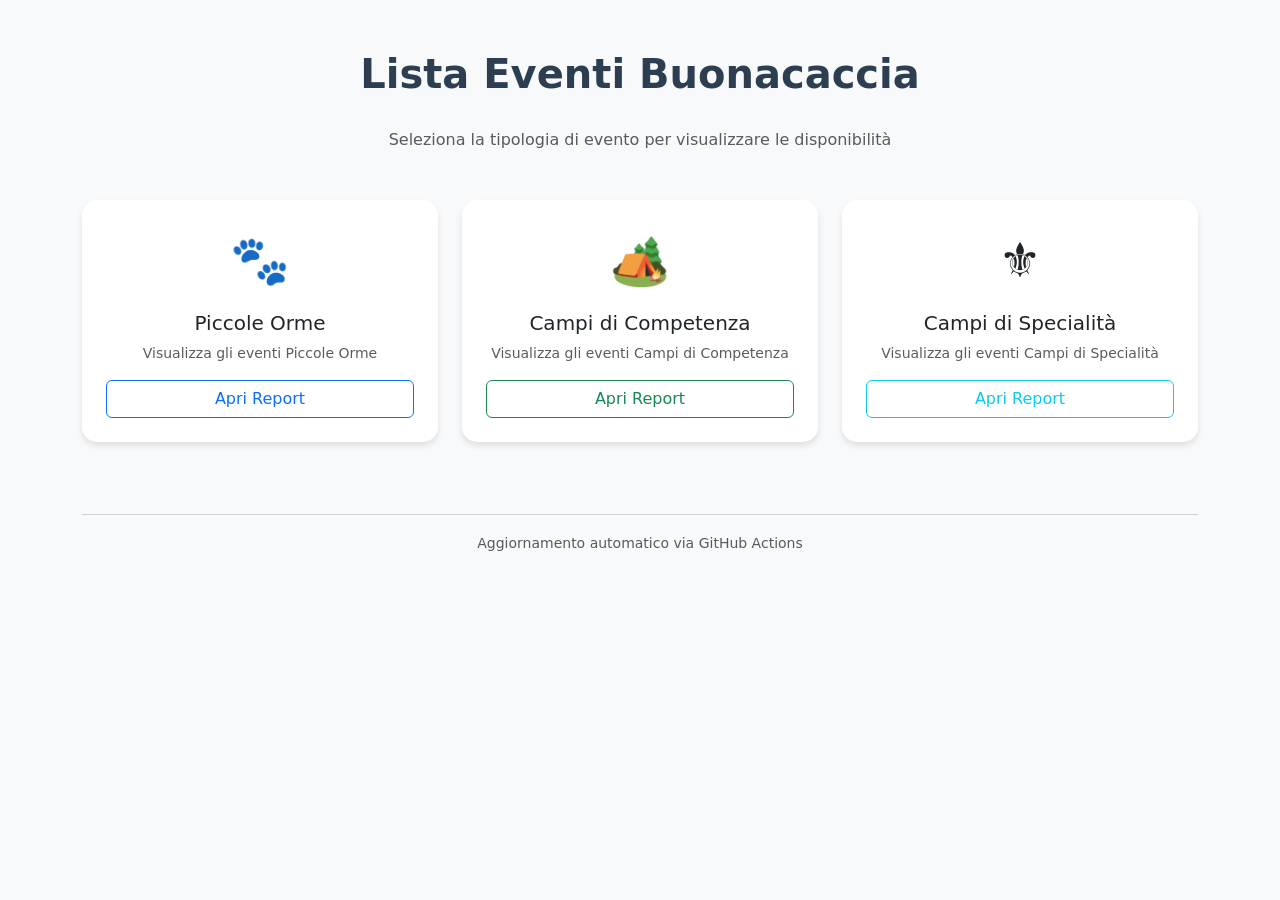
<file: index.html>
<!DOCTYPE html>
<html lang="it">
<head>
    <meta charset="UTF-8">
    <meta name="viewport" content="width=device-width, initial-scale=1.0">
    <title>Lista Eventi Scout</title>
    <link href="https://cdn.jsdelivr.net/npm/bootstrap@5.3.0/dist/css/bootstrap.min.css" rel="stylesheet">
    <style>
        body { background-color: #f8f9fa; padding-top: 50px; }
        .card { 
            transition: transform 0.2s; 
            border: none; 
            border-radius: 15px; 
            box-shadow: 0 4px 6px rgba(0,0,0,0.1);
        }
        .card:hover { 
            transform: translateY(-5px); 
            box-shadow: 0 8px 15px rgba(0,0,0,0.15);
        }
        .icon-box {
            font-size: 3rem;
            margin-bottom: 15px;
        }
        a { text-decoration: none; color: inherit; }
        h1 { font-weight: bold; color: #2c3e50; margin-bottom: 30px; }
    </style>
</head>
<body>

<div class="container">
    <div class="row justify-content-center text-center">
        <div class="col-12">
            <h1>Lista Eventi Buonacaccia</h1>
            <p class="text-muted mb-5">Seleziona la tipologia di evento per visualizzare le disponibilità</p>
        </div>
        
        <div class="col-md-4 mb-4">
            <a href="PiccoleOrme/index.html">
                <div class="card h-100 p-4">
                    <div class="icon-box">🐾</div>
                    <h3 class="h5">Piccole Orme</h3>
                    <p class="text-muted small">Visualizza gli eventi Piccole Orme</p>
                    <span class="btn btn-outline-primary mt-auto">Apri Report</span>
                </div>
            </a>
        </div>

        <div class="col-md-4 mb-4">
            <a href="Competenza/index.html">
                <div class="card h-100 p-4">
                    <div class="icon-box">🏕️</div>
                    <h3 class="h5">Campi di Competenza</h3>
                    <p class="text-muted small">Visualizza gli eventi Campi di Competenza</p>
                    <span class="btn btn-outline-success mt-auto">Apri Report</span>
                </div>
            </a>
        </div>

        <div class="col-md-4 mb-4">
            <a href="Special/index.html">
                <div class="card h-100 p-4">
                    <div class="icon-box">⚜️</div>
                    <h3 class="h5">Campi di Specialità</h3>
                    <p class="text-muted small">Visualizza gli eventi Campi di Specialità</p>
                    <span class="btn btn-outline-info mt-auto">Apri Report</span>
                </div>
            </a>
        </div>

    </div>

    <footer class="mt-5 text-center text-muted">
        <hr>
        <p><small>Aggiornamento automatico via GitHub Actions</small></p>
    </footer>
</div>

</body>
</html>
</file>
